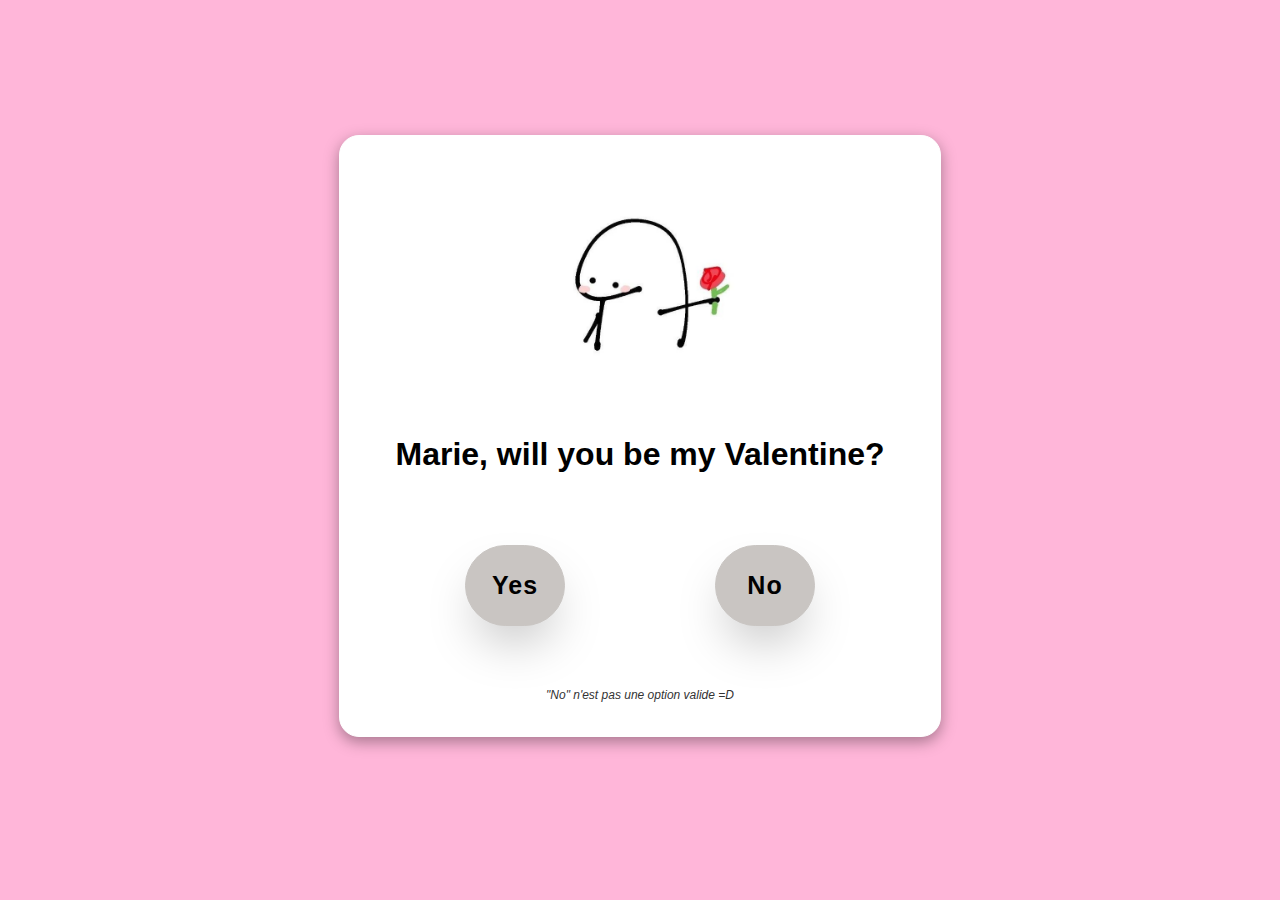
<file: index.html>
<!DOCTYPE html>
<html lang="en">
<head>
    <meta charset="UTF-8">
    <meta name="viewport" content="width=device-width, initial-scale=1.0">
    <link rel="stylesheet" href="style.css">
    <title>Demande</title>
</head>
<body>
    <aside></aside>
<main>
    <div class="main-head">
        <img src="images/photo_mignon_crop.jpg" alt="photo">
        <h1>Marie, will you be my Valentine?</h1>
    </div>
    <div class="main-choice">
        <button class="yes-button">Yes</button>
        <button class="no-button">No</button>
    </div>
    <p>"No" n'est pas une option valide =D </p>
</main>
<aside>
</aside>
<script src="JS/gsap.min.js"></script>
<script src="JS/script.js">
const yesButton = document.querySelector('.yes-button');
yesButton.addEventListener('click', () => {
    window.location.href = 'animation.html';
});
</script>
</body>
</html>
</file>
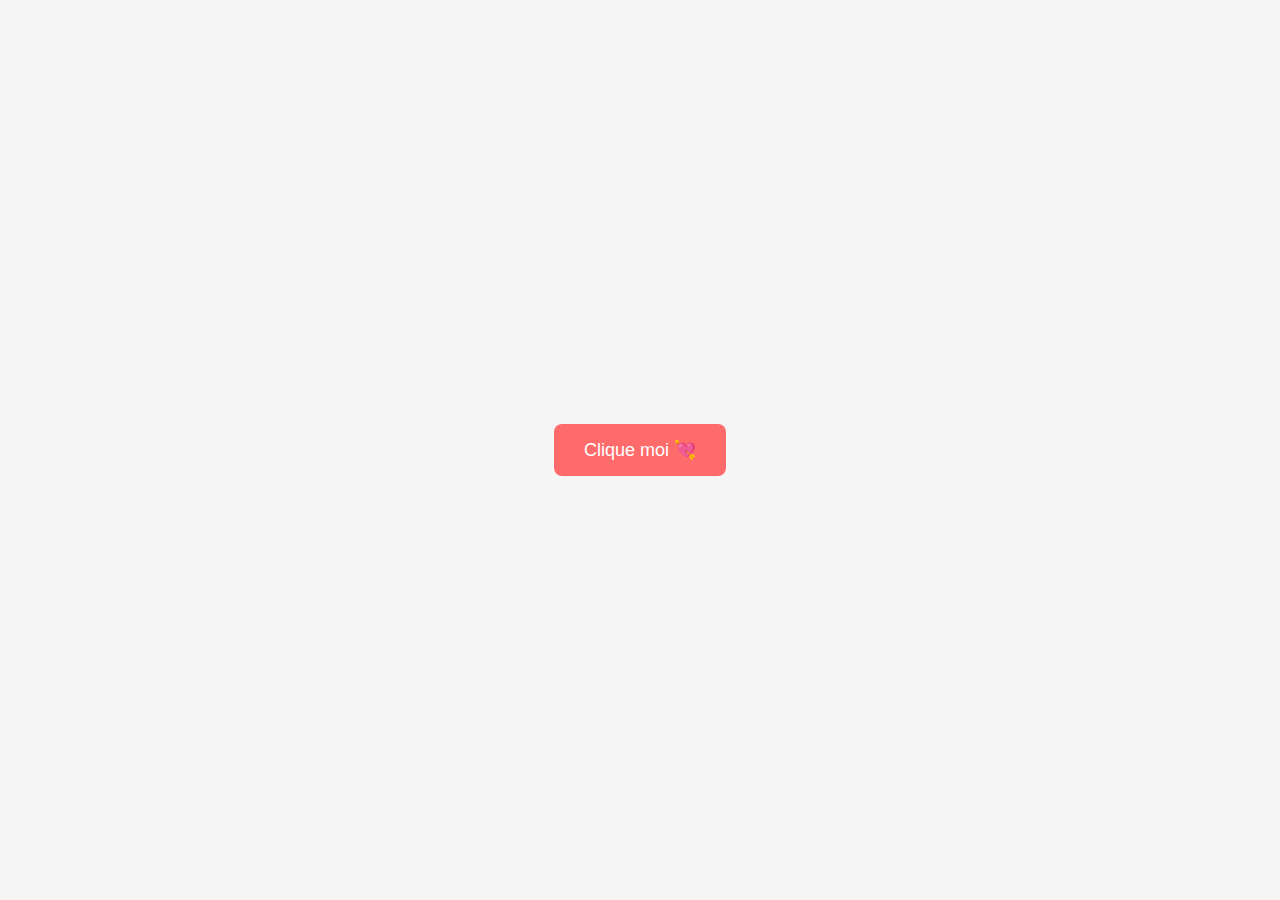
<file: animation.html>
<!DOCTYPE html>
<html lang="fr">
<head>
  <meta charset="UTF-8">
  <title>Heart Splash</title>
  <link rel="stylesheet" href="CSS/animation.css">
</head>
<body>

  <button id="loveBtn">Clique moi 💘</button>

  <!-- GSAP -->
  <script src="JS/gsap.min.js"></script>
    <!-- <script src="https://cdnjs.cloudflare.com/ajax/libs/gsap/3.12.5/gsap.min.js"></script> -->
  <script src="JS/script.js"></script>
</body>
</html>
</file>
<file: style.css>
body{
    /* background-color: #FF85C1; */
    /* background-color: #FF1493; */
     background-color: #FFB6D9;
    font-family: Arial, sans-serif;
    display: flex;
    flex-direction: column;
    height: 95vh;
    justify-content: center;
    align-items: center;

    position: relative;
   
}

main{
   

    /* border: 1px solid #F5F5F5; */
     border: 1px solid #fff;
    border-radius: 20px;
    padding: 50px;
    /* background-color: #F5F5F5; */
     background-color: #fff;
    width: 500px;
    height: 500px;
    margin: 150px;
    box-shadow: rgba(0, 0, 0, 0.35) 0px 5px 15px;
    display: flex;
    flex-direction: column;
    row-gap: 50px;
}

.main-head{
   
    display: flex;
    flex-direction: column;
    justify-content: center;
    align-items: center;

}

main-head h1{
    text-align: center;
    margin-top: 0;
}

.main-head img{
   width: 300px;
   object-fit: cover;
}

.main-choice{
    display: flex;
    justify-content: space-around;
    /* margin-top: 50px; */
}

.yes-button,.no-button{
    
    border: 1px solid #C9C5C2;
    background-color: #C9C5C2;
    border-radius: 50px;
    padding: 25px;
    width: 100px;
    color: black;
    font-size: 25px;
    letter-spacing: 1px;
    font-weight: bold;
    box-shadow: rgba(0, 0, 0, 0.25) 0px 25px 50px -12px;
    cursor: pointer;
    transition: all 0.3s ease;

}

.yes-button:hover{  
     background-color: #eb1751;
      border: 1px solid #eb1751;
    transform: scale(1.8);
    color: white;
    
}

.no-button:hover{  
     background-color: #eb1751;
    transform: scale(0.8);
    visibility: hidden;
    color: white;
    cursor: default ;
    
}

main p{
    text-align: center;
    font-size: 12px;
    color: #333;
   font-style: italic;
  
}

aside{
    display: flex;
    justify-content: center;
    align-items: center;
}

.heart {
  position: absolute;
  font-size: 35px;
  pointer-events: none;
}



/* .green-box{
    
    width: 75px;
    height: 75px;
    background: linear-gradient(135deg, #00ff00, #00cc00);
    border: 4px solid #FFA;
    border-radius: 20px;
    margin: 50px;
   box-shadow: rgba(0, 0, 0, 0.15) 0px 15px 25px, rgba(0, 0, 0, 0.05) 0px 5px 10px;
} */

@media (max-width: 768px) {
  
    /* main {
        width: 90%;
        height: auto;
        padding: 20px;
    }
    
    .main-choice {
        flex-direction: column;
        row-gap: 20px;
    }
    
    .yes-button, .no-button {
        width: 100%;
        padding: 15px;
        font-size: 20px;
    } */

    main{
        width: 90%;
        height: auto;
        row-gap: 25px;
        padding: 10px;
    }

    main h1{
        text-align: center;
        margin-top: 0;
        font-size: 30px;
    }

    .yes-button:hover{  

    transform: scale(1.1);
   
    
}

}
</file>
<file: CSS/animation.css>
body {
  margin: 0;
  height: 100vh;
  display: flex;
  justify-content: center;
  align-items: center;
  background: #F5F5F5;
  overflow: hidden;
  position: relative;
}

button {
  padding: 15px 30px;
  font-size: 18px;
  background: #FF6B6B;
  border: none;
  border-radius: 8px;
  color: white;
  cursor: pointer;
}

.heart {
  position: absolute;
  font-size: 30px;
  pointer-events: none;
}
</file>
